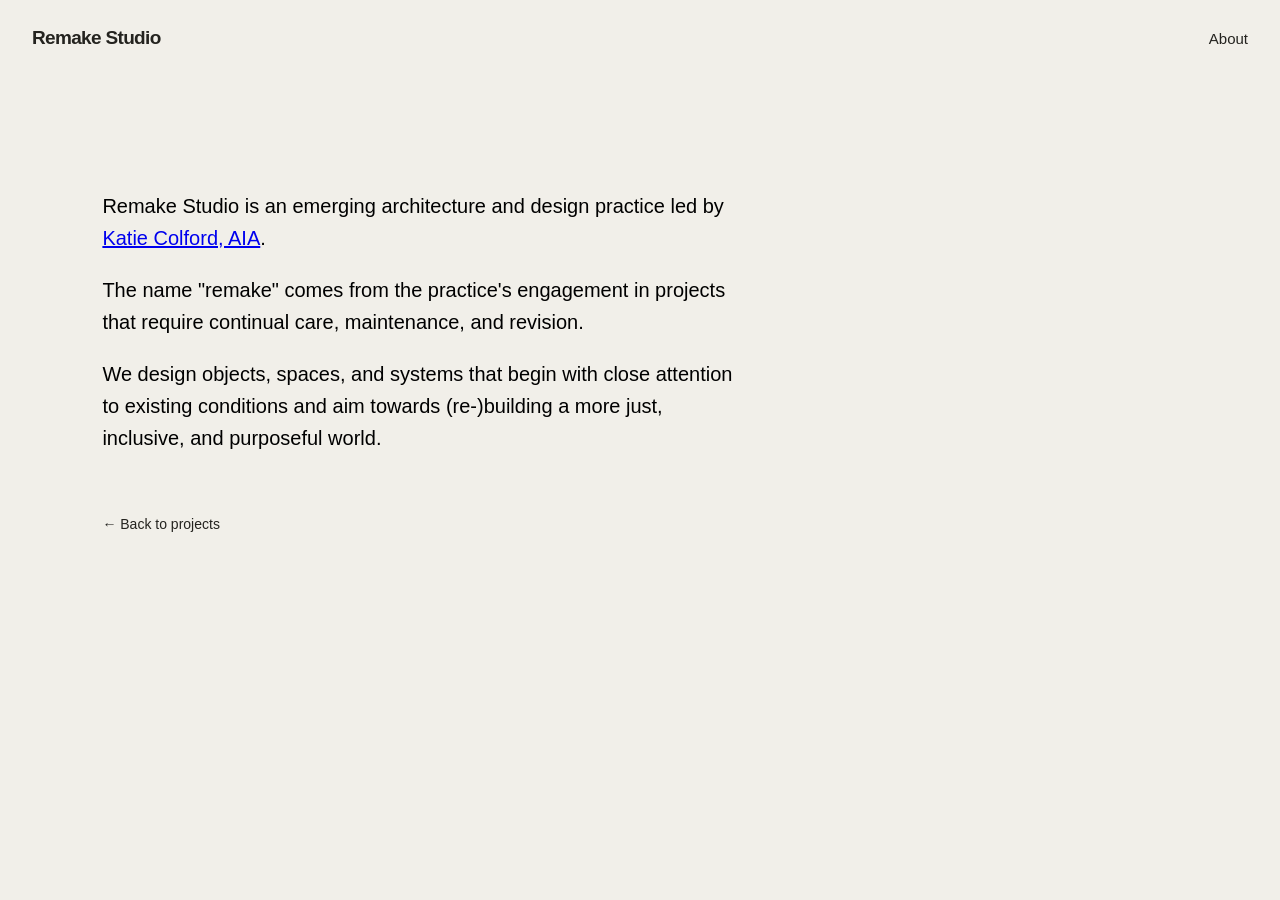
<file: about.html>
<!doctype html>
<html lang="en">
<head>
<meta charset="utf-8">
<meta name="viewport" content="width=device-width,initial-scale=1">
<title>About | Remake Studio</title>
<link rel="stylesheet" href="style.css">
</head>
<body>
<header class="site-header">
  <a class="wordmark" href="index.html">Remake Studio</a>
  <a class="header-link" href="about.html">About</a>
</header>
<main class="about-page">
  <p>Remake Studio is an emerging architecture and design practice led by <a href="katiecolford.com"> Katie Colford, AIA</a>.</p>

  <p>The name "remake" comes from the practice's engagement in projects that require continual care, maintenance, and revision.</p> 

  <p>We design objects, spaces, and systems that begin with close attention to existing conditions and aim towards (re-)building a more just, inclusive, and purposeful world.</p>
  
  <a class="back-link" href="index.html">← Back to projects</a>
</main>
</body>
</html>
</file>
<file: style.css>
@import url('https://fonts.googleapis.com/css2?family=DM+Sans:wght@400;500;600&display=swap');
:root{--paper:#f1efe9;--ink:#24231f;--muted:#77736b;--line:rgba(36,35,31,.22)}
*{box-sizing:border-box}
html,body{margin:0;min-height:100%;background:var(--paper);color:var(--ink);font-family:Helvetica,Arial,sans-serif}
.site-header{position:fixed;top:0;left:0;z-index:10;width:100%;display:flex;justify-content:space-between;align-items:center;padding:27px 32px;pointer-events:none}
.site-header a{pointer-events:auto}.wordmark,.header-link{color:var(--ink);text-decoration:none}
.wordmark{font-size:19px;font-weight:600;letter-spacing:-.035em}.header-link{font-size:15px}
.wordmark:hover,.header-link:hover,.back-link:hover{opacity:.55}
.portfolio{min-height:100vh;display:grid;grid-template-columns:1fr 1fr}
.project-copy{min-height:100vh;display:flex;align-items:center;justify-content:center;padding:105px 7.5%}
.copy-inner{width:100%;max-width:620px}
.eyebrow{margin:0 0 26px;color:var(--muted);font-size:11px;font-weight:600;letter-spacing:.11em;line-height:1.4}
h1{margin:0;font-size:clamp(43px,5.25vw,60px);line-height:.99;font-weight:400;letter-spacing:-.025em}
#project-term{display:block;min-height:1em}
.description{max-width:440px;margin:34px 0 0;font-size:clamp(15px,1.2vw,18px);line-height:1.55;color:#555149}
.project-controls{display:flex;align-items:center;justify-content:space-between;max-width:440px;margin-top:48px;padding-top:15px;border-top:1px solid var(--line)}
.text-control{border:0;padding:8px 0;background:transparent;color:var(--ink);font:inherit;font-size:13px;cursor:pointer}
.text-control:hover{opacity:.55}.project-count,.gallery-hint{color:var(--muted);font-size:11px;letter-spacing:.04em}
.gallery-hint{margin-top:18px}
.project-visual {
    height: 100vh;
    min-height: 100vh;
    padding: 0;
    position: relative;
}

.image-frame {
    width: 100%;
    height: 100%;
    min-height: 100vh;
    overflow: hidden;
    background: #dedbd3;
}

.image-frame img {
    width: 100%;
    height: 100%;
    object-fit: contain;
    object-position: center;
}

.image-frame img.changing{opacity:.15}
.image-arrow{position:absolute;top:50%;transform:translateY(-50%);width:42px;height:42px;border:0;border-radius:50%;background:rgba(241,239,233,.88);color:var(--ink);font-size:19px;cursor:pointer}
.image-arrow:hover{background:#fff}.image-arrow-left{left:17px}.image-arrow-right{right:17px}
.image-caption{position:absolute;bottom:0;left:0;width:100%;display:flex;justify-content:space-between;padding:15px 17px;color:white;background:linear-gradient(transparent,rgba(0,0,0,.45));font-size:11px;letter-spacing:.04em}
.gallery-dots{display:flex;gap:9px;justify-content:center;padding:18px 0 0}
.gallery-dot{width:7px;height:7px;padding:0;border:1px solid var(--ink);border-radius:50%;background:transparent;cursor:pointer}
.gallery-dot.active{background:var(--ink)}
.about-page{max-width:850px;padding:170px 8vw 90px}
.about-page h1{margin-bottom:38px;font-size:clamp(55px,8vw,60px)}
.about-page p:not(.eyebrow){max-width:650px;color:#000000;font-size:20px;line-height:1.6}
.about-page .about-intro{color:var(--ink)!important;font-size:clamp(24px,3vw,36px)!important;line-height:1.25!important;letter-spacing:0em}
.back-link{display:inline-block;margin-top:42px;color:var(--ink);text-decoration:none;font-size:14px}
@media(max-width:760px){
.site-header{padding:21px 20px}.portfolio{display:flex;flex-direction:column;min-height:100vh}
.project-copy{min-height:auto;padding:125px 25px 38px}.copy-inner{max-width:560px}
h1{font-size:clamp(48px,12vw,76px)}.description{margin-top:24px}
.project-controls{margin-top:32px}.project-visual{min-height:auto;padding:0 20px 32px}
.image-frame{height:58vh;min-height:330px;max-height:620px}.about-page{padding:135px 25px 70px}
}
</file>
